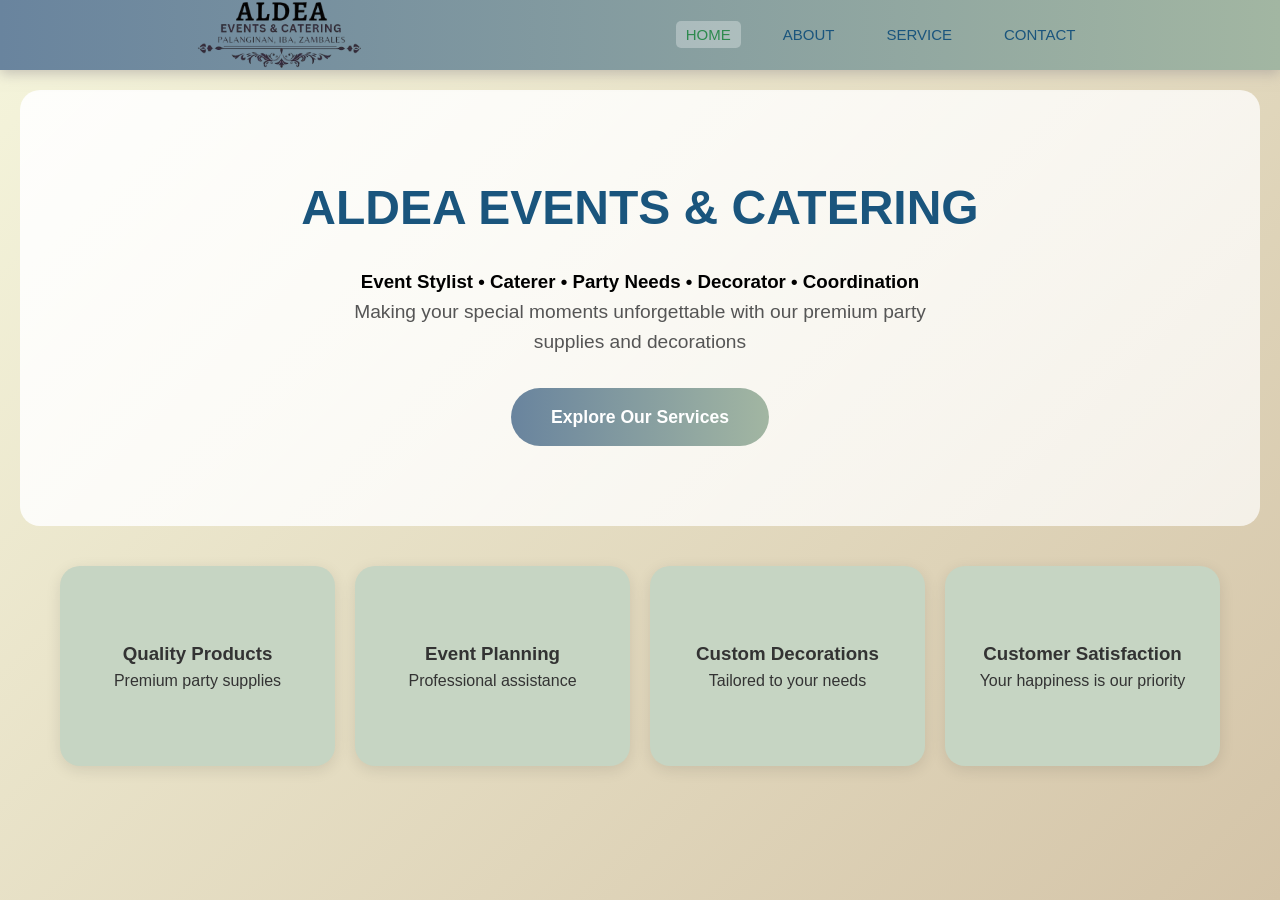
<file: index.html>
<!DOCTYPE html>
<html>
    <head>
        <title>HOME - ALDEA Events & Catering</title>
        <link rel="stylesheet" href="ALDEA DESIGN.css">
    </head>

    <body>
        <header>
            <nav class="navbar">
                <div class="navbar-content">
                    <div class="logo"></div>
                    <ul class="nav-links">
                        <li><a href="index.html" class="active">HOME</a></li>
                        <li><a href="ALDEA ABOUT.html">ABOUT</a></li>
                        <li><a href="ALDEA SERVICE.html">SERVICE</a></li>
                        <li><a href="ALDEA CONTACT.html">CONTACT</a></li>
                    </ul>
                </div>
            </nav>
        </header>

        <main>
            <section class="hero">
                <h1>ALDEA EVENTS & CATERING</h1>
                <h3>Event Stylist • Caterer • Party Needs • Decorator • Coordination</h3>
                <p>Making your special moments unforgettable with our premium party supplies and decorations</p>
                <a href="ALDEA SERVICE.html" class="cta-button">Explore Our Services</a>
            </section>

            <div class="container">
                <div class="card-container">
                    <div class="card">
                        <div class="card-content">
                            <h3>Quality Products</h3>
                            <p>Premium party supplies</p>
                        </div>
                    </div>
                    <div class="card">
                        <div class="card-content">
                            <h3>Event Planning</h3>
                            <p>Professional assistance</p>
                        </div>
                    </div>
                    <div class="card">
                        <div class="card-content">
                            <h3>Custom Decorations</h3>
                            <p>Tailored to your needs</p>
                        </div>
                    </div>
                    <div class="card">
                        <div class="card-content">
                            <h3>Customer Satisfaction</h3>
                            <p>Your happiness is our priority</p>
                        </div>
                    </div>
                </div>
            </div>
        </main>
    </body>
</html>
</file>
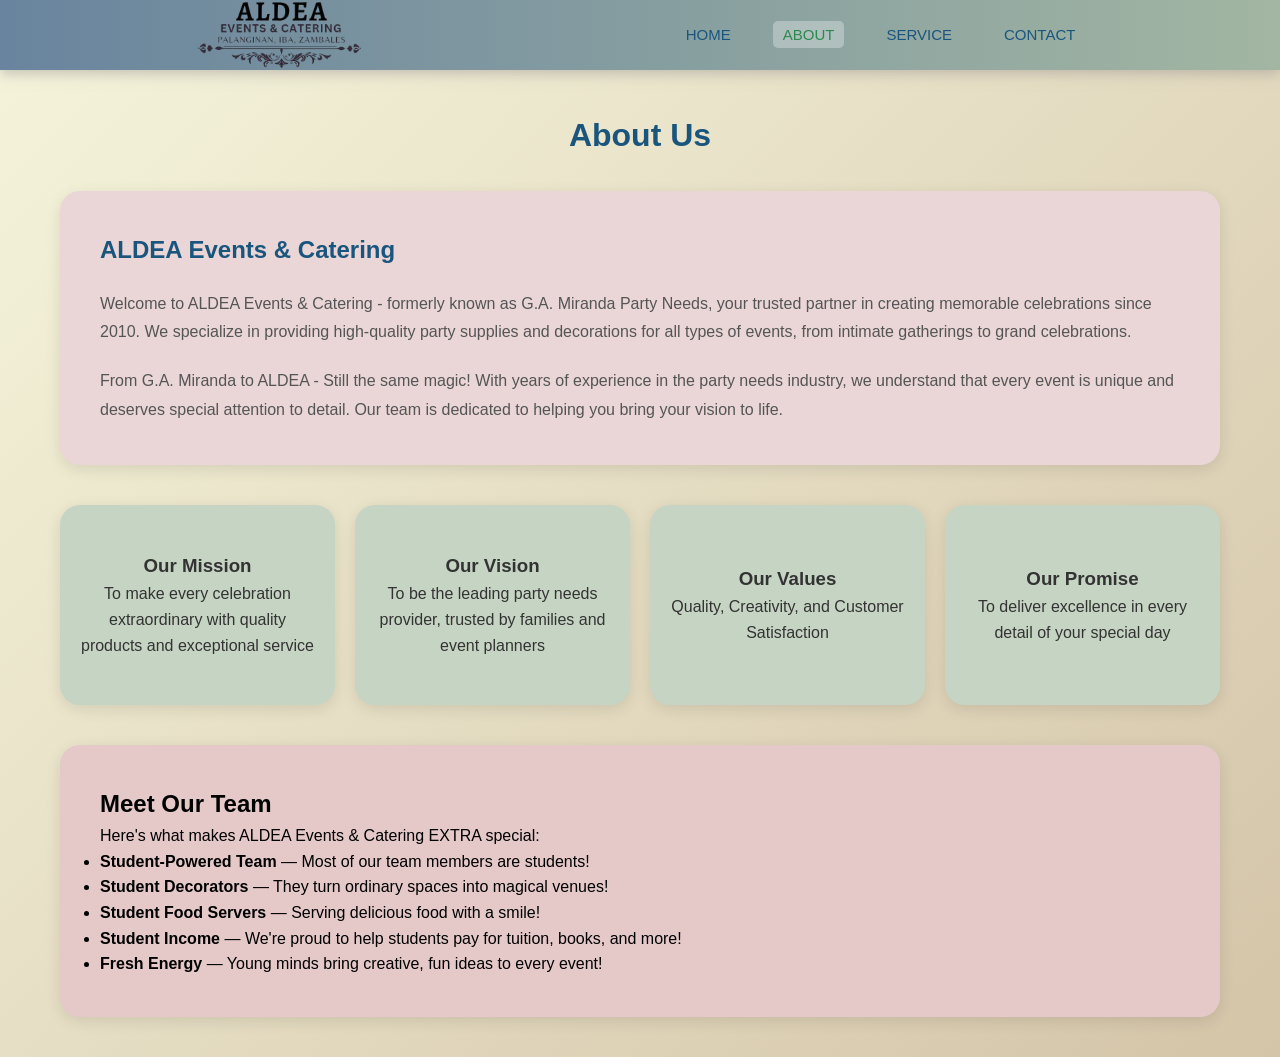
<file: ALDEA ABOUT.html>
<!DOCTYPE html>
<html>
    <head>
        <title>ABOUT US - ALDEA Events & Catering</title>
        <link rel="stylesheet" href="ALDEA DESIGN.css">
    </head>

    <body>
        <header>
            <nav class="navbar">
                <div class="navbar-content">
                    <div class="logo"></div>
                    <ul class="nav-links">
                        <li><a href="index.html">HOME</a></li>
                        <li><a href="ALDEA ABOUT.html" class="active">ABOUT</a></li>
                        <li><a href="ALDEA SERVICE.html">SERVICE</a></li>
                        <li><a href="ALDEA CONTACT.html">CONTACT</a></li>
                    </ul>
                </div>
            </nav>
        </header>

        <main>
            <div class="container">
                <h1 style="text-align: center; color: #1a557d; margin-bottom: 30px;">About Us</h1>
                
                <div style="background: rgb(234, 214, 214); padding: 40px; border-radius: 20px; margin-bottom: 40px; box-shadow: 0 4px 15px rgba(0,0,0,0.1);">
                    <h2 style="color: #1a557d; margin-bottom: 20px;">ALDEA Events & Catering</h2>
                    <p style="color: #555; line-height: 1.8; margin-bottom: 20px;">
                        Welcome to ALDEA Events & Catering - formerly known as G.A. Miranda Party Needs, your trusted partner in creating memorable celebrations since 2010. 
                        We specialize in providing high-quality party supplies and decorations for all types of events, 
                        from intimate gatherings to grand celebrations.
                    </p>
                    <p style="color: #555; line-height: 1.8;">
                        From G.A. Miranda to ALDEA - Still the same magic! With years of experience in the party needs industry, we understand that every event is unique 
                        and deserves special attention to detail. Our team is dedicated to helping you bring your 
                        vision to life.
                    </p>
                </div>

                <div class="card-container">
                    <div class="card">
                        <div class="card-content">
                            <h3>Our Mission</h3>
                            <p>To make every celebration extraordinary with quality products and exceptional service</p>
                        </div>
                    </div>
                    <div class="card">
                        <div class="card-content">
                            <h3>Our Vision</h3>
                            <p>To be the leading party needs provider, trusted by families and event planners</p>
                        </div>
                    </div>
                    <div class="card">
                        <div class="card-content">
                            <h3>Our Values</h3>
                            <p>Quality, Creativity, and Customer Satisfaction</p>
                        </div>
                    </div>
                    <div class="card">
                        <div class="card-content">
                            <h3>Our Promise</h3>
                            <p>To deliver excellence in every detail of your special day</p>
                        </div>
                    </div>
                </div>
            </div>
        </main>

        <div class="container">
            <div style="background: rgb(229, 201, 201); padding: 40px; border-radius: 20px; margin-bottom: 40px; box-shadow: 0 4px 15px rgba(0,0,0,0.1);">
                    <div class="fun-facts">
                       <h2>Meet Our Team</h2>
                         <p>Here's what makes ALDEA Events & Catering EXTRA special:</p>
                      <ul>
                        <li><strong>Student-Powered Team</strong> — Most of our team members are students!</li>
                        <li><strong>Student Decorators</strong> — They turn ordinary spaces into magical venues!</li>
                        <li><strong>Student Food Servers</strong> — Serving delicious food with a smile!</li>
                        <li><strong>Student Income</strong> — We're proud to help students pay for tuition, books, and more!</li>
                        <li><strong>Fresh Energy</strong> — Young minds bring creative, fun ideas to every event!</li>
                    </ul>
                    </div>
                    </div>
                    </div>

    </body>
</html>
</file>
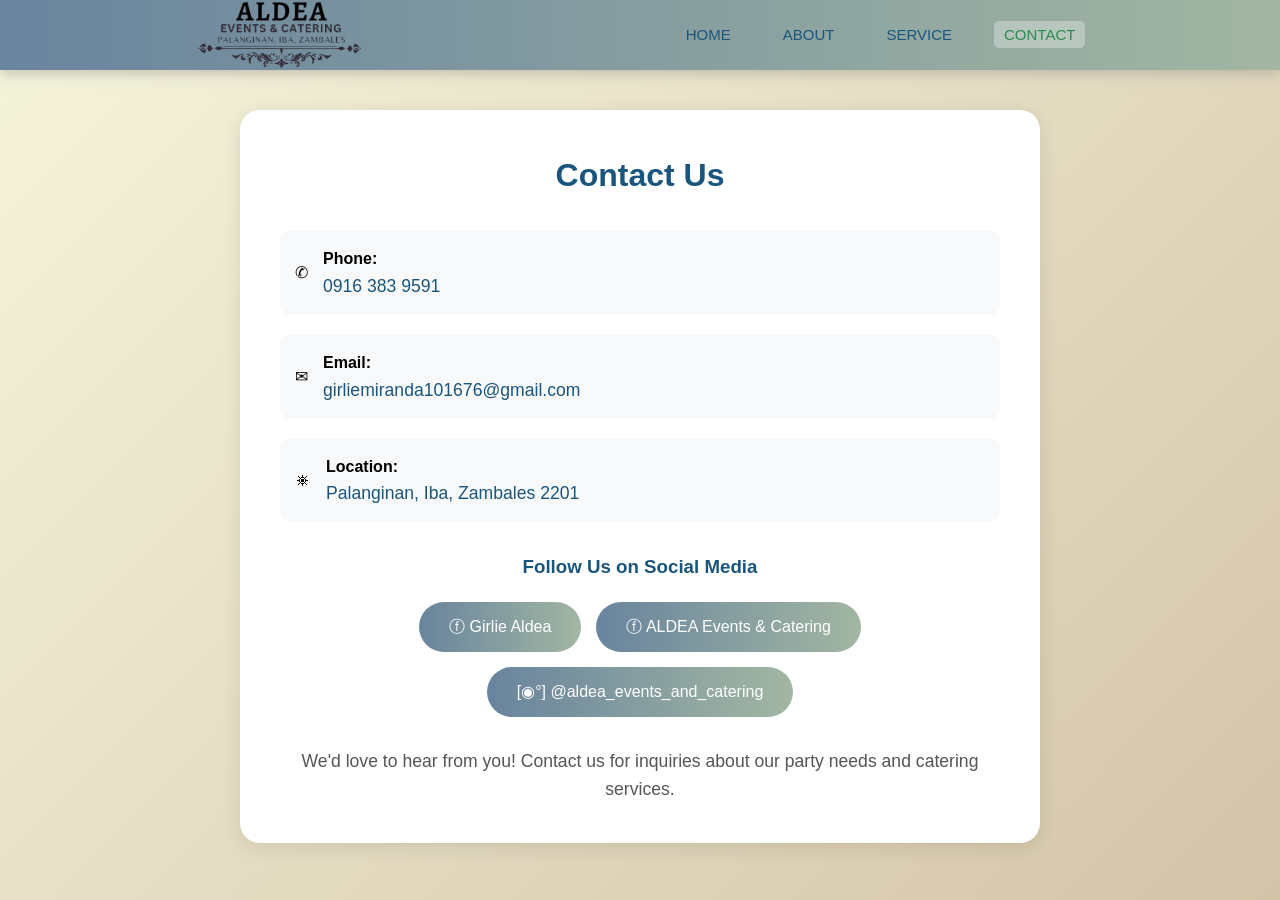
<file: ALDEA CONTACT.html>
<!DOCTYPE html>
<html>
    <head>
        <meta charset="UTF-8">
        <title>CONTACT - ALDEA Events & Catering</title>
        <link rel="stylesheet" href="ALDEA DESIGN.css">
    </head>

    <body>
        <header>
            <nav class="navbar">
                <div class="navbar-content">
                    <div class="logo"></div>
                    <ul class="nav-links">
                        <li><a href="index.html">HOME</a></li>
                        <li><a href="ALDEA ABOUT.html">ABOUT</a></li>
                        <li><a href="ALDEA SERVICE.html">SERVICE</a></li>
                        <li><a href="ALDEA CONTACT.html" class="active">CONTACT</a></li>
                    </ul>
                </div>
            </nav>
        </header>

        <main>
            <div class="contact-container">
                <h1>Contact Us</h1>
                
                <div class="contact-info">
                    <div class="contact-item">
                        <div class="contact-icon">✆</div>
                        <div>
                            <strong>Phone:</strong><br>
                            <a href="tel:09163839591">0916 383 9591</a>
                        </div>
                    </div>

                    <div class="contact-item">
                        <div class="contact-icon">✉</div>
                        <div>
                            <strong>Email:</strong><br>
                            <a href="mailto:girliemiranda101676@gmail.com">girliemiranda101676@gmail.com</a>
                        </div>
                    </div>

                    <div class="contact-item">
                        <div class="contact-icon">⛯</div>
                        <div>
                            <strong>Location:</strong><br>
                            <a href="https://maps.google.com/?q=Palanginan,Iba,Zambales" target="_blank">
                                Palanginan, Iba, Zambales 2201
                            </a>
                        </div>
                    </div>
                </div>

                <div class="social-links">
                    <h3>Follow Us on Social Media</h3>
                    
                    <div style="display: flex; gap: 15px; justify-content: center; flex-wrap: wrap; margin-top: 20px;">
                        <a href="https://www.facebook.com/girlie.aldea" target="_blank" class="social-btn">
                            ⓕ Girlie Aldea
                        </a>
                        
                        <a href="https://www.facebook.com/gamirandapartyneeds" target="_blank" class="social-btn">
                            ⓕ ALDEA Events & Catering
                        </a>
                        
                        <a href="https://www.instagram.com/aldea_events_and_catering?igsh=MnJlb2dvdnBobjMx" target="_blank" class="social-btn">
                             [◉°] @aldea_events_and_catering
                        </a>
                    </div>
                </div>

                <div style="margin-top: 30px; text-align: center;">
                    <p style="color: #555; font-size: 1.1rem;">
                        We'd love to hear from you! Contact us for inquiries about our party needs and catering services.
                    </p>
                </div>
            </div>
        </main>
    </body>
</html>
</file>
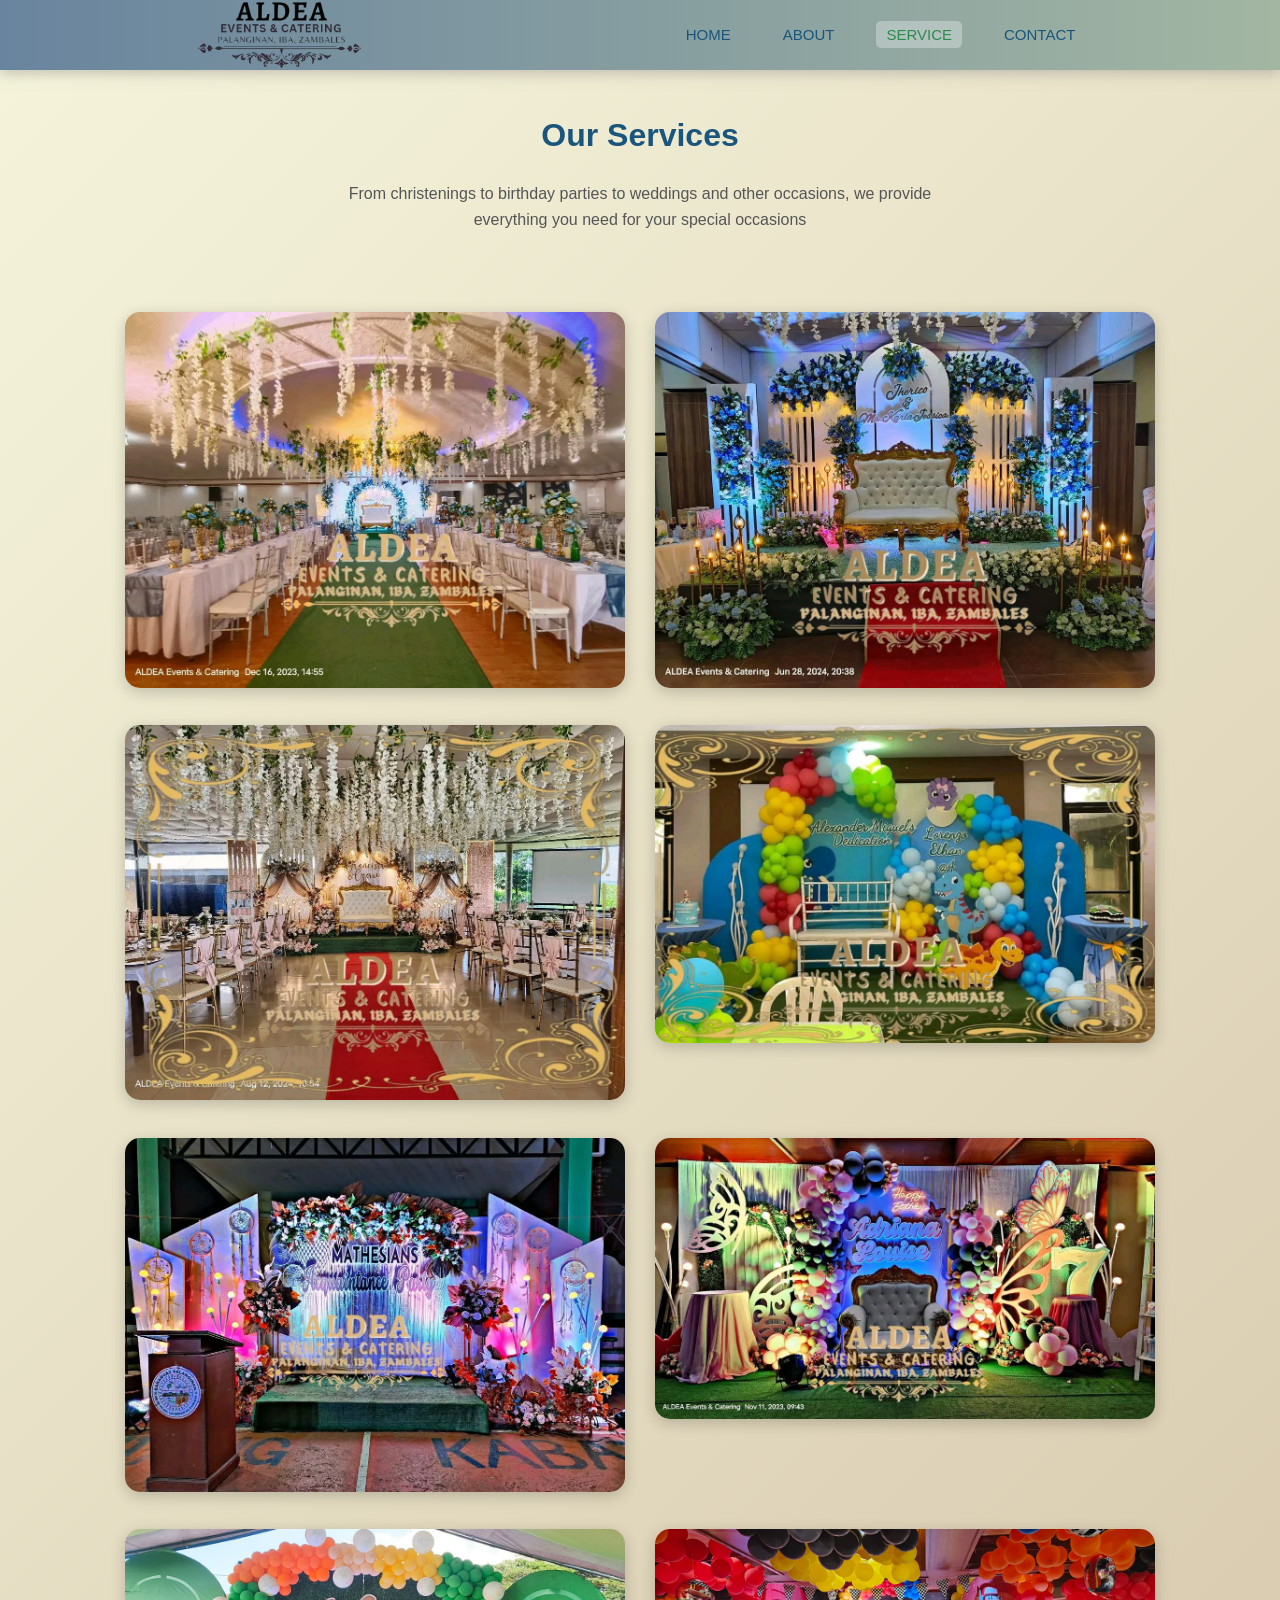
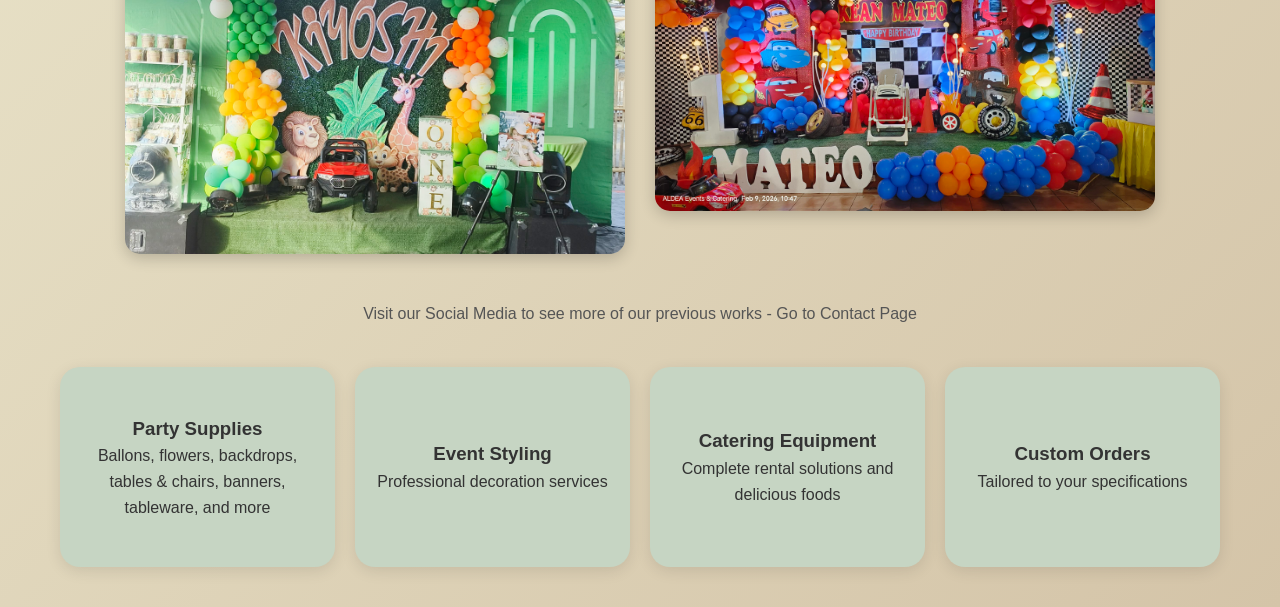
<file: ALDEA SERVICE.html>
<!DOCTYPE html>
<html>
    <head>
        <title>SERVICE - ALDEA Events & Catering</title>
        <link rel="stylesheet" href="ALDEA DESIGN.css">
    </head>

    <body>
        <header>
            <nav class="navbar">
                <div class="navbar-content">
                    <div class="logo"></div>
                    <ul class="nav-links">
                        <li><a href="index.html">HOME</a></li>
                        <li><a href="ALDEA ABOUT.html">ABOUT</a></li>
                        <li><a href="ALDEA SERVICE.html" class="active">SERVICE</a></li>
                        <li><a href="ALDEA CONTACT.html">CONTACT</a></li>
                    </ul>
                </div>
            </nav>
        </header>

        <main>
            <div class="container">
                <h1 style="text-align: center; color: #1a557d; margin-bottom: 20px;">Our Services</h1>
                <p style="text-align: center; color: #555; margin-bottom: 40px; max-width: 600px; margin-left: auto; margin-right: auto;">
                    From christenings to birthday parties to weddings and other occasions, we provide everything you need for your special occasions
                </p>
            </div>

<div class="image-container">
    <div class="image-wrapper">
        <img src="w1.jpg">
    </div>

    <div class="image-wrapper">
        <img src="w2.jpg">
    </div>

        <div class="image-wrapper">
        <img src="w4.jpg">
    </div>

        <div class="image-wrapper">
        <img src="w5.jpg">
    </div>

        <div class="image-wrapper">
        <img src="w8.jpg">
    </div>
    
    <div class="image-wrapper">
        <img src="w10.jpg">
    </div>
    
    <div class="image-wrapper">
        <img src="w12.jpg">
    </div>

        <div class="image-wrapper">
        <img src="w13.jpg">
    </div>
</div>

            <p style="text-align: center; color: #555; margin-bottom: 40px; max-width: 600px; margin-left: auto; margin-right: auto;">
                Visit our Social Media to see more of our previous works - Go to Contact Page</p>

            <div class="container">
                <div class="card-container">
                    <div class="card">
                        <div class="card-content">
                            <h3>Party Supplies</h3>
                            <p>Ballons, flowers, backdrops, tables & chairs, banners, tableware, and more</p>
                        </div>
                    </div>
                    <div class="card">
                        <div class="card-content">
                            <h3>Event Styling</h3>
                            <p>Professional decoration services</p>
                        </div>
                    </div>
                    <div class="card">
                        <div class="card-content">
                            <h3>Catering Equipment</h3>
                            <p>Complete rental solutions and delicious foods</p>
                        </div>
                    </div>
                    <div class="card">
                        <div class="card-content">
                            <h3>Custom Orders</h3>
                            <p>Tailored to your specifications</p>
                        </div>
                    </div>
                </div>
            </div>


        </main>
    </body>
</html>
</file>
<file: ALDEA DESIGN.css>
* {
    margin: 0;
    padding: 0;
    box-sizing: border-box;
}

html {
    scroll-behavior: smooth;
}

body {
    font-family: 'Segoe UI', Tahoma, Geneva, Verdana, sans-serif;
    background: linear-gradient(135deg, #f5f5dc 0%, #d4c4a8 100%);
    min-height: 100vh;
    line-height: 1.6;
}

.navbar {
    background: linear-gradient(90deg, #69849e 0%, #a2b6a2 100%);
    box-shadow: 0 4px 12px rgba(153, 148, 148, 0.5);
    position: sticky;
    top: 0;
    z-index: 50;
}

.navbar-content {
    max-width: 1200px;
    margin: 0 auto;
    padding: 0 24px;
    display: flex;
    justify-content: space-around;
    align-items: center;
    height: 70px;
}

.logo {
    width: 220px;
    height: 70px;
    background-image: url("Aldea_Logo_Black-removebg-preview.png");
    background-size: contain;
    background-position: left;
    background-repeat: no-repeat;
}

.nav-links {
    display: flex;
    gap: 32px;
    list-style: none;
}

.nav-links a {
    color: #1a557d;
    text-decoration: none;
    font-size: 15px;
    font-weight: 500;
    transition: color 0.3s;
    position: relative;
    padding: 5px 10px;
}

.nav-links a:hover {
    color: #2d8a4e;
}

.nav-links a::after {
    content: '';
    position: absolute;
    bottom: -4px;
    left: 0;
    width: 0;
    height: 2px;
    background: green;
    transition: width 0.3s;
}

.nav-links a:hover::after {
    width: 100%;
}

.nav-links a.active {
    color: #2d8a4e;
    background: rgba(255, 255, 255, 0.3);
    border-radius: 5px;
}

.divider {
    height: 1px;
    background: linear-gradient(90deg, transparent, green, transparent);
    margin: 60px 0;
}


.container {
    max-width: 1200px;
    margin: 40px auto;
    padding: 0 20px;
}

.card-container {
    display: flex;
    gap: 20px;
    flex-wrap: wrap;
    justify-content: center;
}

.card {
    border-radius: 20px;
    height: 200px;
    background-color: #c6d5c3;
    flex: 1;
    min-width: 200px;
    max-width: 300px;
    transition: all 0.3s ease;
    box-shadow: 0 4px 15px rgba(0, 0, 0, 0.1);
    display: flex;
    align-items: center;
    justify-content: center;
    overflow: hidden;
}

.card:hover {
    flex: 2;
    transform: scale(1.02);
    box-shadow: 0 8px 25px rgba(0, 0, 0, 0.2);
}

.card-content {
    text-align: center;
    padding: 20px;
    color: #333;
}

.image-container {
    display: flex;
    flex-wrap: wrap;
    justify-content: center;
    gap: 30px;
    padding: 40px 20px;
}

.image-wrapper {
    text-align: center;
    max-width: 500px;
}

.image-wrapper h3 {
    margin-bottom: 15px;
    color: #1a557d;
    font-size: 1.2rem;
}

.image-wrapper img {
    width: 500px;
    height: 420px;
    object-fit: cover;
    border-radius: 15px;
    box-shadow: 0 4px 15px rgba(0, 0, 0, 0.2);
    max-width: 100%;
    height: auto;
}

.contact-container {
    max-width: 800px;
    margin: 40px auto;
    padding: 40px;
    background: white;
    border-radius: 20px;
    box-shadow: 0 4px 20px rgba(0, 0, 0, 0.1);
}

.contact-container h1 {
    text-align: center;
    color: #1a557d;
    margin-bottom: 30px;
}

.contact-info {
    display: flex;
    flex-direction: column;
    gap: 20px;
}

.contact-item {
    display: flex;
    align-items: center;
    gap: 15px;
    padding: 15px;
    background: #f8f9fa;
    border-radius: 10px;
    transition: transform 0.3s;
}

.contact-item:hover {
    transform: translateX(10px);
}

.contact-item a {
    color: #1a557d;
    text-decoration: none;
    font-size: 1.1rem;
}

.contact-item a:hover {
    color: #2d8a4e;
}

.social-links {
    margin-top: 30px;
    text-align: center;
}

.social-links h3 {
    color: #1a557d;
    margin-bottom: 15px;
}

.social-btn {
    display: inline-block;
    padding: 12px 30px;
    background: linear-gradient(90deg, #69849e 0%, #a2b6a2 100%);
    color: white;
    text-decoration: none;
    border-radius: 25px;
    font-weight: 500;
    transition: transform 0.3s, box-shadow 0.3s;
}

.social-btn:hover {
    transform: translateY(-3px);
    box-shadow: 0 5px 15px rgba(0, 0, 0, 0.2);
}


.hero {
    text-align: center;
    padding: 80px 20px;
    background: linear-gradient(135deg, rgba(255,255,255,0.9) 0%, rgba(255,255,255,0.7) 100%);
    margin: 20px;
    border-radius: 20px;
}

.hero h1 {
    font-size: 3rem;
    color: #1a557d;
    margin-bottom: 20px;
}

.hero p {
    font-size: 1.2rem;
    color: #555;
    max-width: 600px;
    margin: 0 auto 30px;
}

.cta-button {
    display: inline-block;
    padding: 15px 40px;
    background: linear-gradient(90deg, #69849e 0%, #a2b6a2 100%);
    color: white;
    text-decoration: none;
    border-radius: 30px;
    font-weight: 600;
    font-size: 1.1rem;
    transition: transform 0.3s, box-shadow 0.3s;
}

.cta-button:hover {
    transform: translateY(-3px);
    box-shadow: 0 8px 20px rgba(0, 0, 0, 0.2);
}

@media (max-width: 768px) {
    .navbar-content {
        flex-direction: column;
        height: auto;
        padding: 15px;
    }
    
    .logo {
        width: 200px;
        height: 80px;
    }
    
    .nav-links {
        flex-wrap: wrap;
        justify-content: center;
        gap: 15px;
        margin-top: 15px;
    }
    
    .card:hover {
        flex: 1;
    }
    
    .hero h1 {
        font-size: 2rem;
    }
    
    .video-container {
        flex-direction: column;
        align-items: center;
    }
}
</file>
